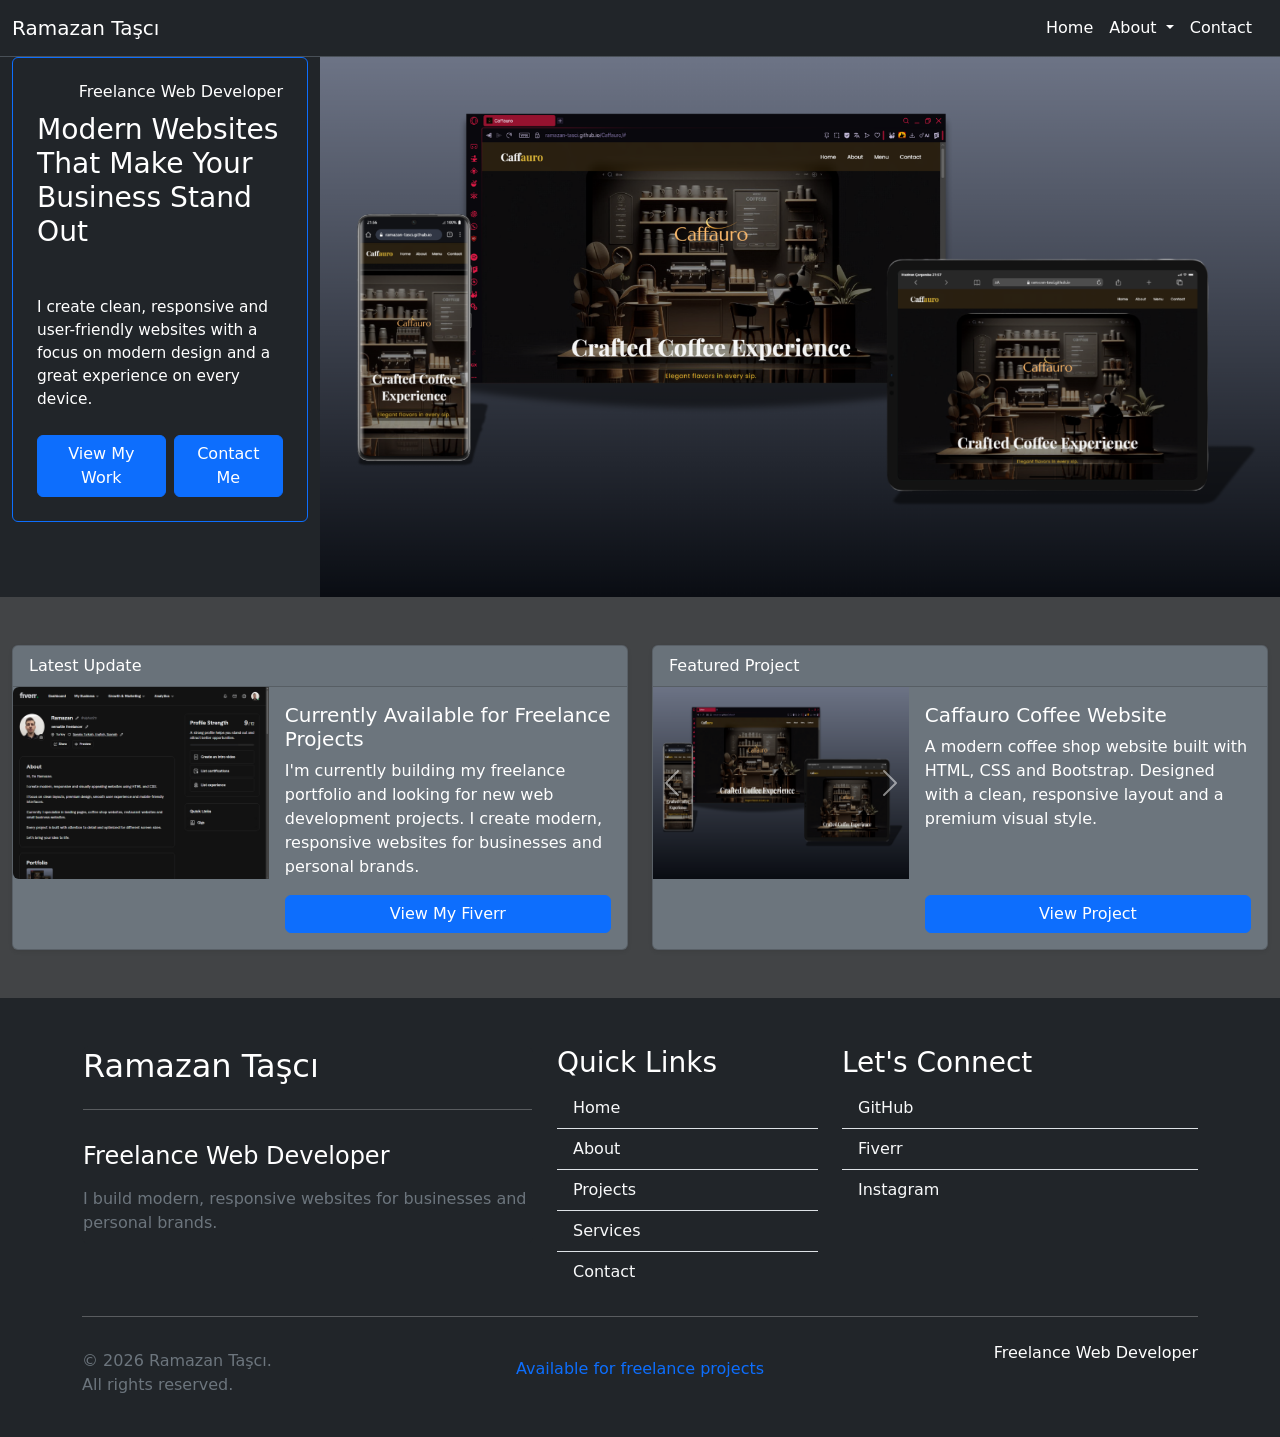
<file: index.html>
<!DOCTYPE html>
<html lang="en">

<head>
    <meta charset="UTF-8">
    <meta name="viewport" content="width=device-width, initial-scale=1.0">
    <meta name="description"
        content="Ramazan Taşcı is a freelance web developer creating modern, responsive and user-friendly websites for businesses and personal brands.">
    <meta name="keywords"
        content="Ramazan Taşcı, freelance web developer, web development, responsive website, HTML, CSS, Bootstrap, website design">
    <meta name="author" content="Ramazan Taşcı">
    <title>Ramazan Taşcı | Freelance Web Developer</title>

    <!-- Bootstrap 5.3.8 -->
    <link href="https://cdn.jsdelivr.net/npm/bootstrap@5.3.8/dist/css/bootstrap.min.css" rel="stylesheet"
        integrity="sha384-sRIl4kxILFvY47J16cr9ZwB07vP4J8+LH7qKQnuqkuIAvNWLzeN8tE5YBujZqJLB" crossorigin="anonymous">

    <!-- Custom CSS -->
    <link rel="stylesheet" href="style.css">

    <!-- Canonical -->
    <link rel="canonical" href="https://ramazan-tasci.github.io/">

    <!-- Open Graph -->
    <meta property="og:title" content="Ramazan Taşcı | Freelance Web Developer">
    <meta property="og:description"
        content="Ramazan Taşcı is a freelance web developer creating modern, responsive and user-friendly websites for businesses and personal brands.">
    <meta property="og:type" content="website">
    <meta property="og:url" content="https://ramazan-tasci.github.io/">
    <meta property="og:image" content="https://ramazan-tasci.github.io/images/PortfolioHome-16.9.png">
</head>

<body>

    <!-- Navbar -->

    <nav class="navbar bg-dark border-bottom border-body navbar-expand-lg" data-bs-theme="dark">
        <div class="container-fluid">
            <a class="navbar-brand" href="index.html">Ramazan Taşcı</a>
            <button class="navbar-toggler" type="button" data-bs-toggle="collapse"
                data-bs-target="#navbarSupportedContent" aria-controls="navbarSupportedContent" aria-expanded="false"
                aria-label="Toggle navigation">
                <span class="navbar-toggler-icon"></span>
            </button>
            <div class="collapse navbar-collapse me-2" id="navbarSupportedContent">
                <ul class="navbar-nav ms-auto mb-2 mb-lg-0">
                    <li class="nav-item">
                        <a class="nav-link active" aria-current="page" href="#">Home</a>
                    </li>
                    <li class="nav-item dropdown">
                        <a class="nav-link active dropdown-toggle" href="#" role="button" data-bs-toggle="dropdown"
                            aria-expanded="false">
                            About
                        </a>
                        <ul class="dropdown-menu">
                            <li><a class="dropdown-item" href="about.html">About Me</a></li>
                            <li>
                                <hr class="dropdown-divider">
                            </li>
                            <li><a class="dropdown-item" href="about.html#skills">Skills</a></li>
                            <li><a class="dropdown-item" href="about.html#projects">Projects</a></li>
                            <li>
                                <hr class="dropdown-divider">
                            </li>
                            <li><a class="dropdown-item" href="about.html#services">Services</a></li>
                        </ul>
                    </li>
                    <li class="nav-item">
                        <a class="nav-link active" aria-current="page" href="contact.html">Contact</a>
                    </li>
                </ul>
            </div>
        </div>
    </nav>


    <!-- Hero Section -->

    <div class="container-fluid">
        <div class="row">
            <div class="col-12 col-md-4 col-lg-3 bg-dark">
                <div class="card text-bg-dark border-primary">
                    <div class="card-body hero-card-body">
                        <h6 class="card-title text-end pb-1">Freelance Web Developer</h6>
                        <h4 class="card-title hero-title">Modern Websites That Make Your Business Stand Out</h4>
                        <p class="card-text hero-text">
                            I create clean, responsive and user-friendly websites with a focus on modern design and a
                            great experience on every device.
                        </p>
                        <div class="d-grid gap-2 d-md-flex justify-content-md-center">
                            <a href="about.html#projects" class="btn btn-primary">View My Work</a>
                            <a href="contact.html" class="btn btn-primary">Contact Me</a>
                        </div>
                    </div>
                </div>
            </div>

            <div class="col-12 col-md-8 col-lg-9 px-0 bg-dark">
                <div id="carouselExampleSlidesOnly" class="carousel slide" data-bs-ride="carousel">
                    <div class="carousel-inner">
                        <div class="carousel-item active">
                            <img src="images/Caffauro Mockup-2.png" class="d-block w-100"
                                alt="Caffauro responsive coffee shop website">
                        </div>
                        <div class="carousel-item">
                            <img src="images/Premium_3D_visual_for_a_freelanc.jpg" class="d-block w-100"
                                alt="Freelance web developer workspace">
                        </div>
                        <div class="carousel-item">
                            <img src="images/Premium_freelance_web_developer_.jpg" class="d-block w-100"
                                alt="Responsive web design showcase">
                        </div>
                    </div>
                </div>
            </div>
        </div>
    </div>


    <!-- News Panel -->

    <div class="container-fluid bg-silver py-5">
        <div class="row justify-content-center g-4">

            <div class="col-12 col-lg-6">
                <div class="card bg-secondary text-white h-100 shadow-sm">
                    <div class="card-header">
                        Latest Update
                    </div>
                    <div class="row g-0 h-100">
                        <div class="col-md-5">
                            <img src="images/FiverrProfile.png" class="img-fluid rounded-start news-image"
                                alt="Ramazan Taşcı freelance developer profile">
                        </div>
                        <div class="col-md-7">
                            <div class="card-body d-flex flex-column h-100">
                                <h5 class="card-title">Currently Available for Freelance Projects</h5>
                                <p class="card-text">I'm currently building my freelance portfolio and looking for new
                                    web development projects. I create modern, responsive websites for businesses and
                                    personal brands.</p>
                                <a href="https://www.fiverr.com/alpha32tr/buying" target="_blank"
                                    class="btn btn-primary mt-auto">View My Fiverr</a>
                            </div>
                        </div>
                    </div>
                </div>
            </div>

            <div class="col-12 col-lg-6">
                <div class="card bg-secondary text-white h-100 shadow-sm">
                    <div class="card-header">
                        Featured Project
                    </div>
                    <div class="row g-0 h-100">
                        <div class="col-md-5">
                            <div id="carouselExampleAutoplaying" class="carousel slide news-carousel"
                                data-bs-ride="carousel">

                                <div class="carousel-inner">
                                    <div class="carousel-item active h-100">
                                        <img src="images/Caffauro Mockup-4.3.png" class="d-block w-100"
                                            alt="Caffauro coffee shop website">
                                    </div>

                                    <div class="carousel-item">
                                        <img src="images/CaffauroHome-About.png" class="d-block w-100"
                                            alt="Caffauro about section"">
                                    </div>

                                    <div class=" carousel-item">
                                        <img src="images/CaffauroMenu-Head.png" class="d-block w-100"
                                            alt="Caffauro menu section"">
                                    </div>
                                </div>

                                <button class=" carousel-control-prev" type="button"
                                            data-bs-target="#carouselExampleAutoplaying" data-bs-slide="prev">
                                        <span class="carousel-control-prev-icon"></span>
                                        <span class="visually-hidden">Previous</span>
                                        </button>

                                        <button class="carousel-control-next" type="button"
                                            data-bs-target="#carouselExampleAutoplaying" data-bs-slide="next">
                                            <span class="carousel-control-next-icon"></span>
                                            <span class="visually-hidden">Next</span>
                                        </button>
                                    </div>
                                </div>

                                <div class="col-md-7">
                                    <div class="card-body d-flex flex-column h-100">
                                        <h5 class="card-title">Caffauro Coffee Website</h5>
                                        <p class="card-text">A modern coffee shop website built with HTML, CSS and
                                            Bootstrap.
                                            Designed with a clean, responsive layout and a premium visual style.</p>
                                        <a href="https://ramazan-tasci.github.io/Caffauro/" target="_blank"
                                            class="btn btn-primary mt-auto">View
                                            Project</a>
                                    </div>
                                </div>
                            </div>
                        </div>
                    </div>

                </div>
            </div>


            <!-- Footer -->

            <footer class="bg-dark text-white pt-5 pb-3">

                <div class="container">

                    <div class="row g-4">

                        <!-- Brand -->
                        <div class="col-12 col-md-5">
                            <div class="card border-dark text-bg-dark mb-3">
                                <h2 class="">Ramazan Taşcı</h2>
                                <hr class="mb-4">
                                <h4 class="my-2">Freelance Web Developer</h4>
                                <p class="my-2 text-secondary">I build modern, responsive websites for businesses and
                                    personal
                                    brands.</p>
                            </div>
                        </div>

                        <!-- Quick Links -->
                        <div class="col-12 col-md-3">
                            <h3>Quick Links</h3>
                            <div class="list-group list-group-flush">
                                <a href="index.html"
                                    class="list-group-item list-group-item-action bg-dark link-light link-offset-2 link-underline-opacity-25 link-underline-opacity-100-hover">Home</a>
                                <a href="about.html"
                                    class="list-group-item list-group-item-action bg-dark link-light link-offset-2 link-underline-opacity-25 link-underline-opacity-100-hover">About</a>
                                <a href="about.html#projects"
                                    class="list-group-item list-group-item-action bg-dark link-light link-offset-2 link-underline-opacity-25 link-underline-opacity-100-hover">Projects</a>
                                <a href="about.html#services"
                                    class="list-group-item list-group-item-action bg-dark link-light link-offset-2 link-underline-opacity-25 link-underline-opacity-100-hover">Services</a>
                                <a href="contact.html"
                                    class="list-group-item list-group-item-action bg-dark link-light link-offset-2 link-underline-opacity-25 link-underline-opacity-100-hover">Contact</a>
                            </div>
                        </div>

                        <!-- Connect -->
                        <div class="col-12 col-md-4">
                            <h3>Let's Connect</h3>
                            <div class="list-group list-group-flush">
                                <a href="https://github.com/Ramazan-Tasci" target="_blank"
                                    class="list-group-item list-group-item-action bg-dark link-light link-offset-2 link-underline-opacity-25 link-underline-opacity-100-hover">GitHub</a>
                                <a href="https://www.fiverr.com/alpha32tr/buying" target="_blank"
                                    class="list-group-item list-group-item-action bg-dark link-light link-offset-2 link-underline-opacity-25 link-underline-opacity-100-hover">Fiverr</a>
                                <a href="#" target=""
                                    class="list-group-item list-group-item-action disabled bg-dark link-light link-offset-2 link-underline-opacity-25 link-underline-opacity-100-hover">Instagram</a>
                            </div>
                        </div>

                    </div>

                    <hr class="my-4">

                    <!-- Footer End -->
                    <div class="row">
                        <div class="col-12 col-md-4 my-2 text-start">
                            <p class="text-secondary">© 2026 Ramazan Taşcı.<br> All rights reserved.</p>

                        </div>
                        <div class="col-12 col-md-4 my-3 text-center text-primary">
                            Available for freelance projects
                        </div>
                        <div class="col-12 col-md-4 text-end">
                            Freelance Web Developer
                        </div>
                    </div>

                </div>

            </footer>


            <!-- Content will go here -->

            <script src="https://cdn.jsdelivr.net/npm/bootstrap@5.3.8/dist/js/bootstrap.bundle.min.js"
                integrity="sha384-FKyoEForCGlyvwx9Hj09JcYn3nv7wiPVlz7YYwJrWVcXK/BmnVDxM+D2scQbITxI"
                crossorigin="anonymous"></script>

</body>

</html>
</file>
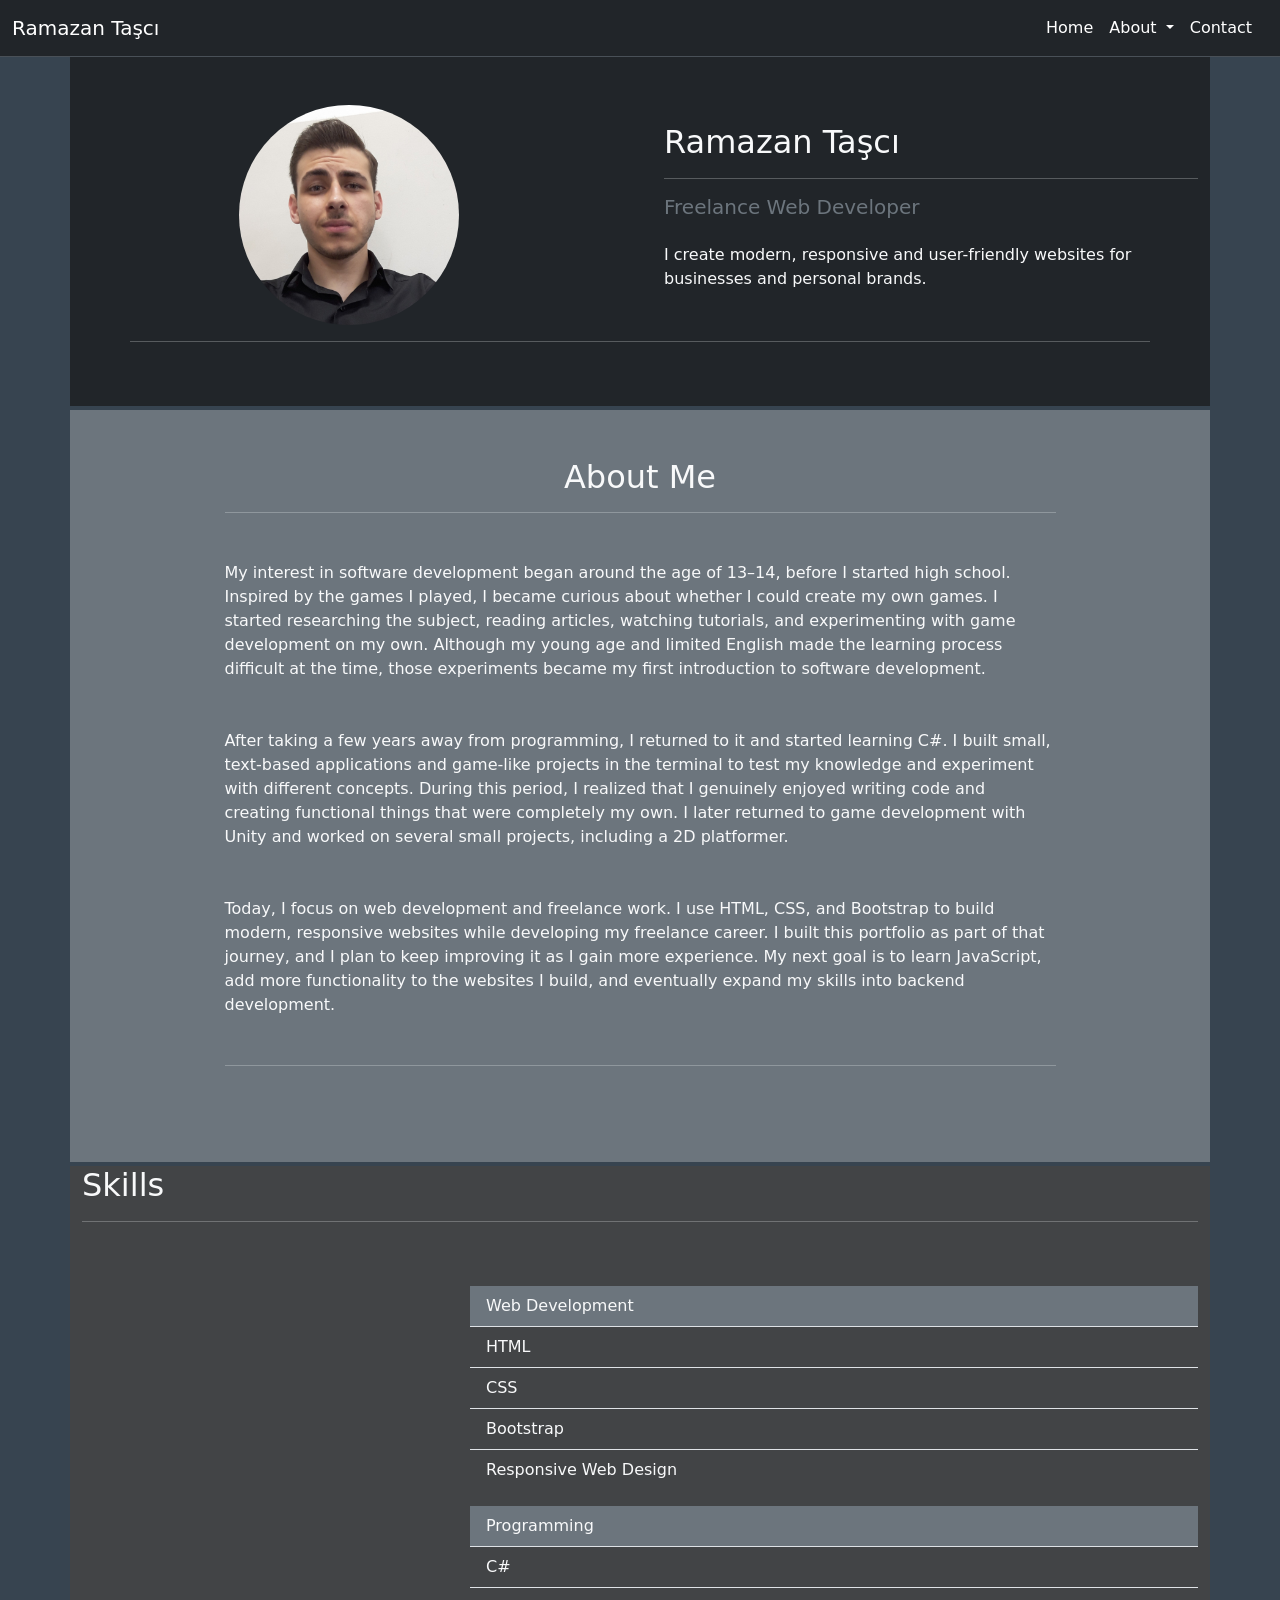
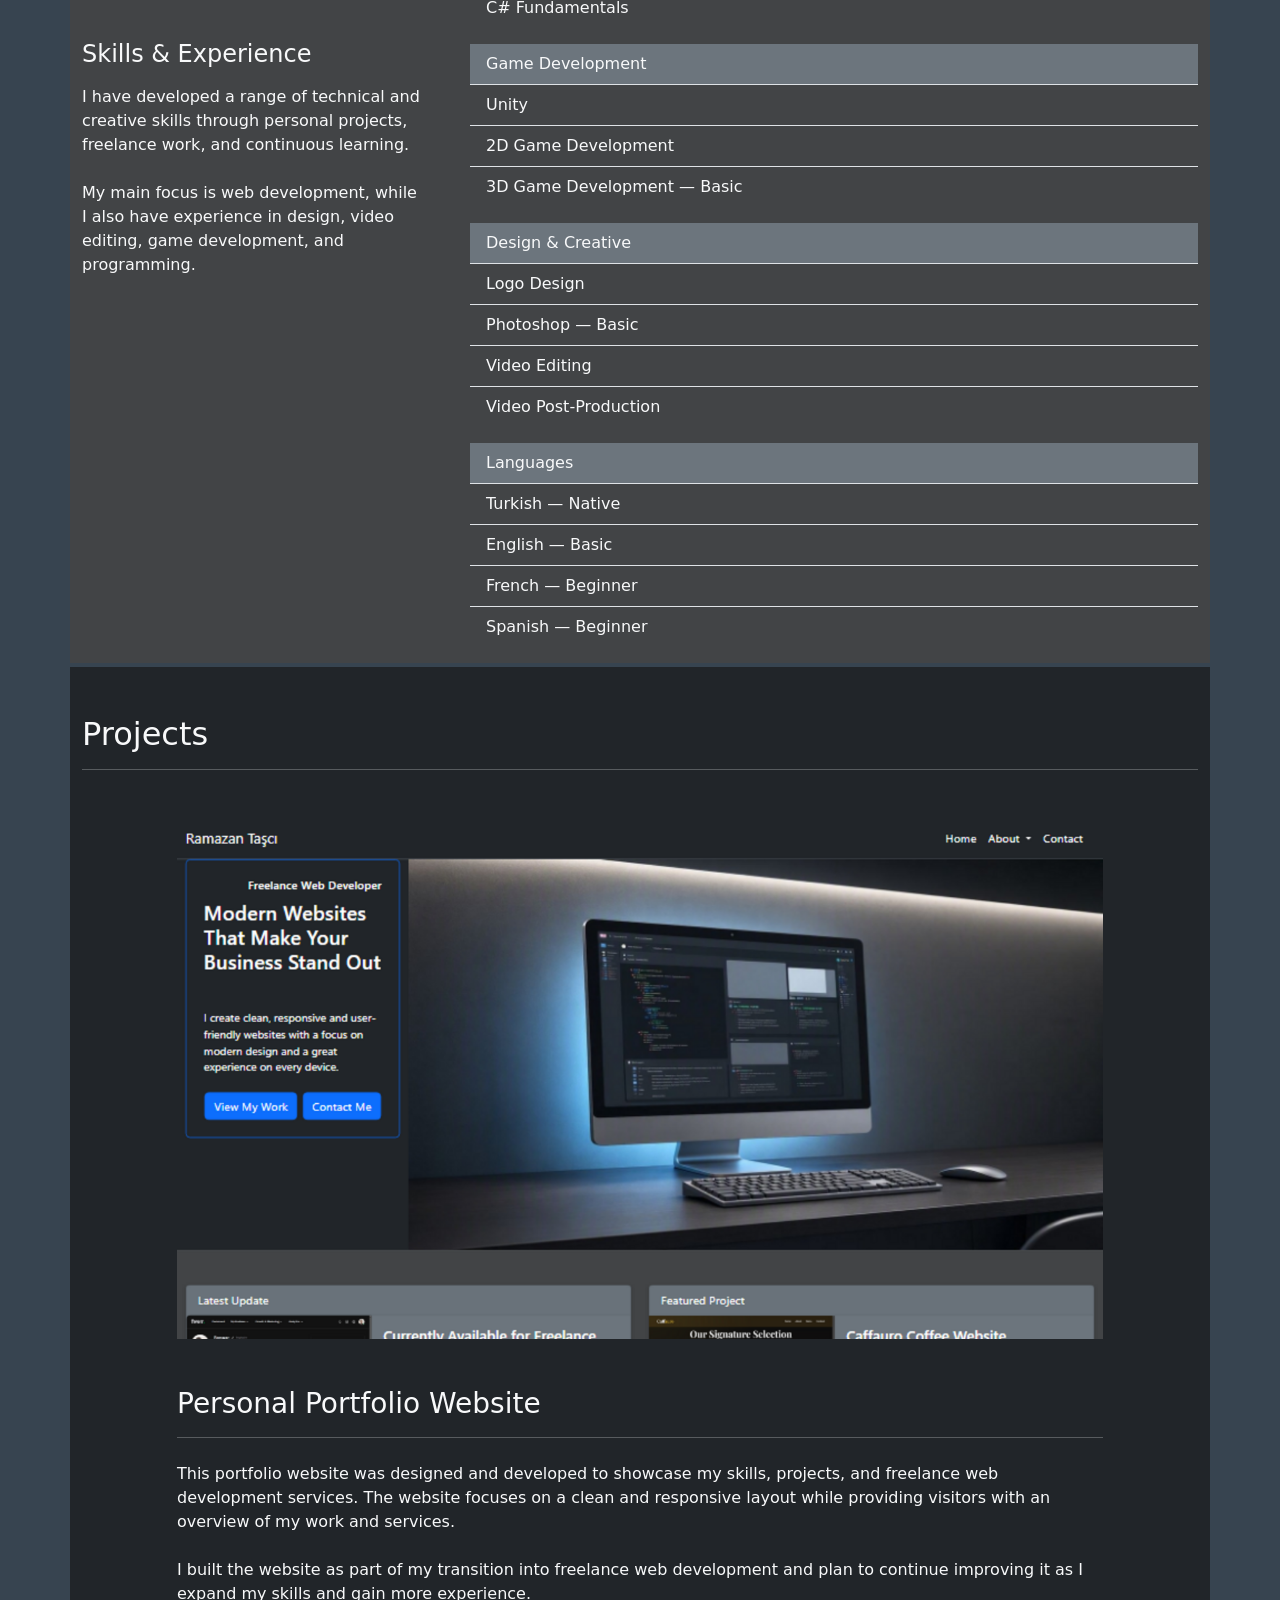
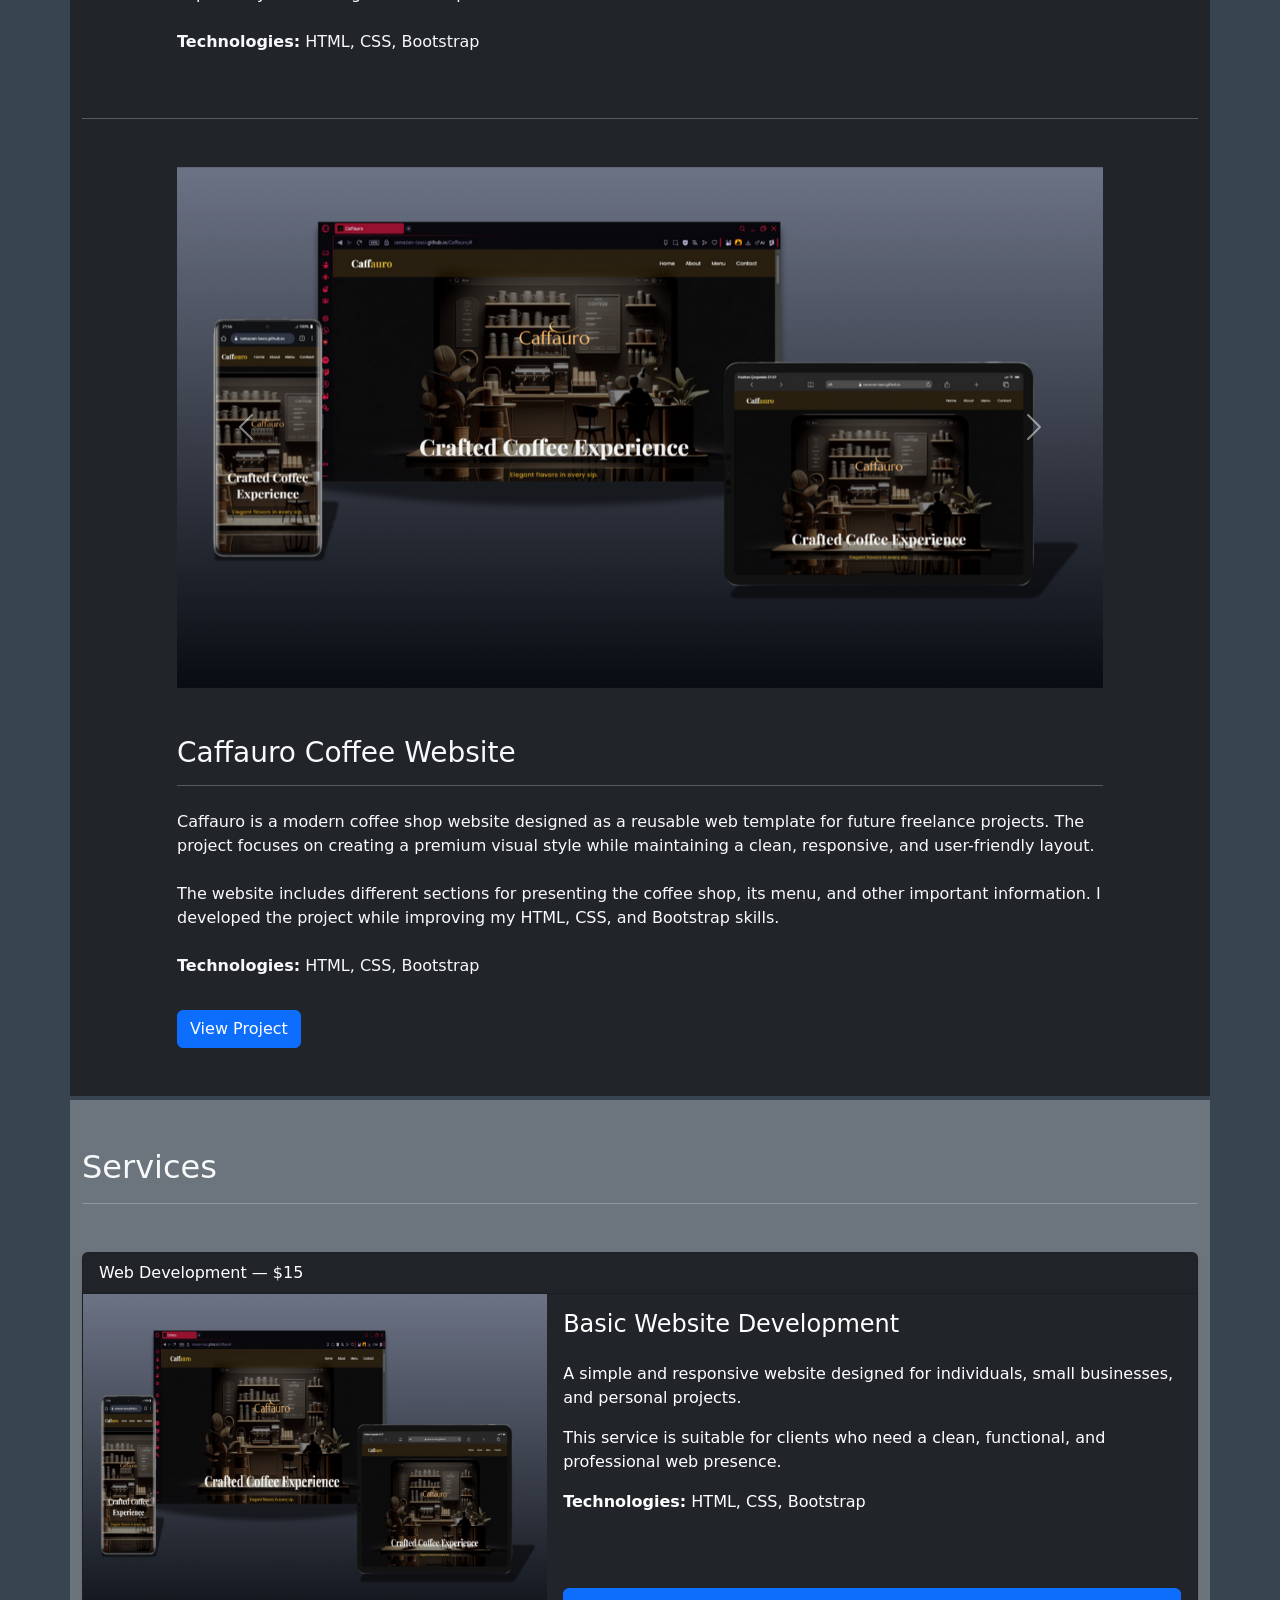
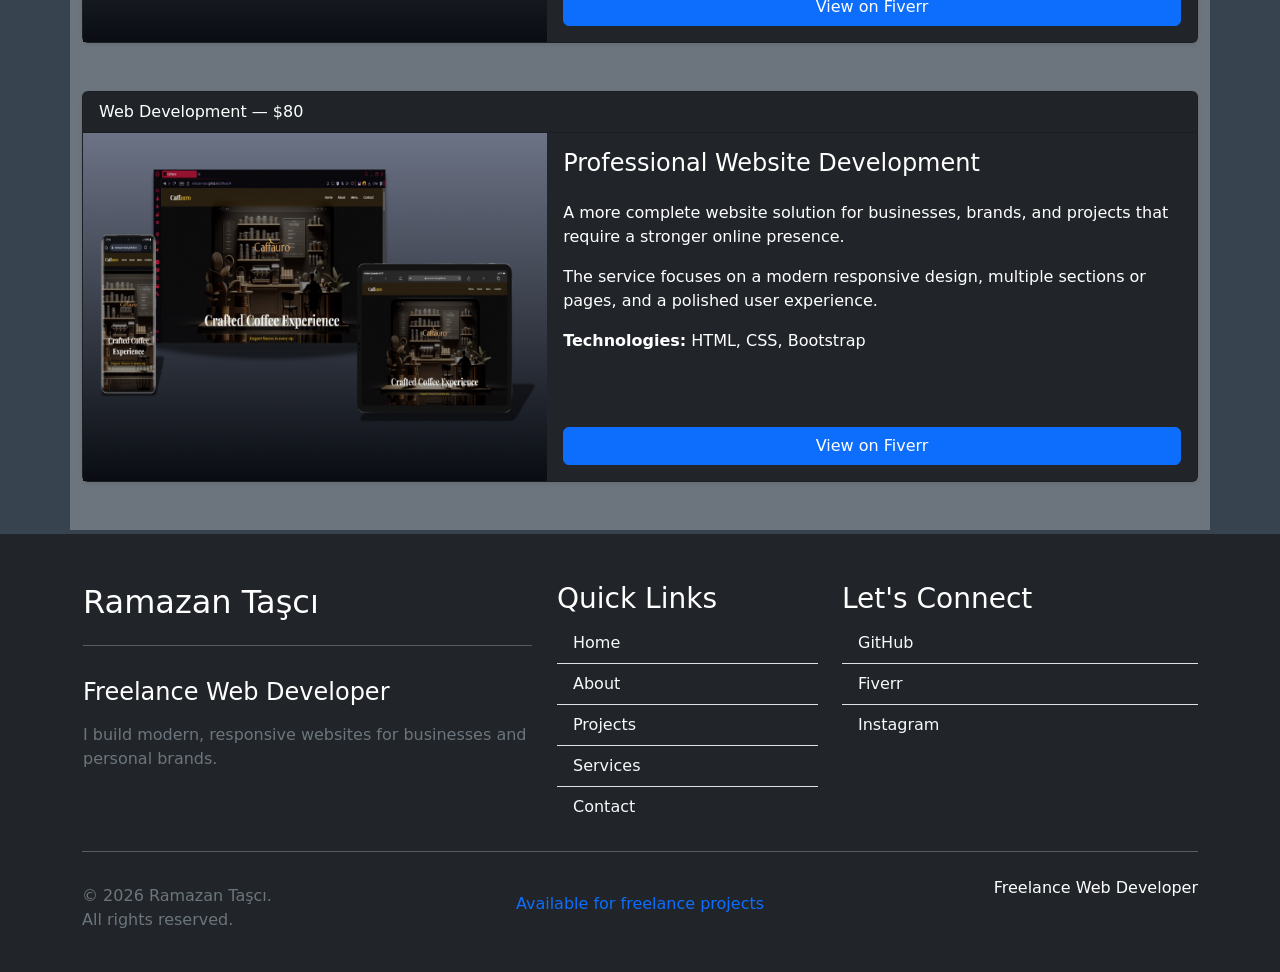
<file: about.html>
<!DOCTYPE html>
<html lang="en">

<head>
    <meta charset="UTF-8">
    <meta name="viewport" content="width=device-width, initial-scale=1.0">
    <meta name="description"
        content="Learn more about Ramazan Taşcı, a freelance web developer with experience in HTML, CSS, Bootstrap, C#, Unity, web design and creative projects.">
    <meta name="keywords"
        content="Ramazan Taşcı, about, web developer, HTML, CSS, Bootstrap, C#, Unity, freelance developer, portfolio">
    <meta name="author" content="Ramazan Taşcı">
    <title>About | Ramazan Taşcı - Freelance Web Developer</title>

    <!-- Bootstrap 5.3.8 -->
    <link href="https://cdn.jsdelivr.net/npm/bootstrap@5.3.8/dist/css/bootstrap.min.css" rel="stylesheet"
        integrity="sha384-sRIl4kxILFvY47J16cr9ZwB07vP4J8+LH7qKQnuqkuIAvNWLzeN8tE5YBujZqJLB" crossorigin="anonymous">

    <!-- Custom CSS -->
    <link rel="stylesheet" href="style.css">

    <!-- Canonical -->
    <link rel="canonical" href="https://ramazan-tasci.github.io/about.html">

    <!-- Open Graph -->
    <meta property="og:title" content="About | Ramazan Taşcı - Freelance Web Developer">
    <meta property="og:description"
        content="Learn more about Ramazan Taşcı, his skills, experience and projects in web development, programming and design.">
    <meta property="og:type" content="website">
    <meta property="og:url" content="https://ramazan-tasci.github.io/about.html">
    <meta property="og:image" content="https://ramazan-tasci.github.io/images/PortfolioHome-16.9.png">
</head>

<body class="bg-gray">

    <!-- Navbar -->

    <nav class="navbar bg-dark border-bottom border-body navbar-expand-lg" data-bs-theme="dark">
        <div class="container-fluid">
            <a class="navbar-brand" href="index.html">Ramazan Taşcı</a>
            <button class="navbar-toggler" type="button" data-bs-toggle="collapse"
                data-bs-target="#navbarSupportedContent" aria-controls="navbarSupportedContent" aria-expanded="false"
                aria-label="Toggle navigation">
                <span class="navbar-toggler-icon"></span>
            </button>
            <div class="collapse navbar-collapse me-2" id="navbarSupportedContent">
                <ul class="navbar-nav ms-auto mb-2 mb-lg-0">
                    <li class="nav-item">
                        <a class="nav-link active" aria-current="page" href="index.html">Home</a>
                    </li>
                    <li class="nav-item dropdown">
                        <a class="nav-link active dropdown-toggle" href="#" role="button" data-bs-toggle="dropdown"
                            aria-expanded="false">
                            About
                        </a>
                        <ul class="dropdown-menu">
                            <li><a class="dropdown-item" href="about.html">About Me</a></li>
                            <li>
                                <hr class="dropdown-divider">
                            </li>
                            <li><a class="dropdown-item" href="about.html#skills">Skills</a></li>
                            <li><a class="dropdown-item" href="about.html#projects">Projects</a></li>
                            <li>
                                <hr class="dropdown-divider">
                            </li>
                            <li><a class="dropdown-item" href="about.html#services">Services</a></li>
                        </ul>
                    </li>
                    <li class="nav-item">
                        <a class="nav-link active" aria-current="page" href="contact.html">Contact</a>
                    </li>
                </ul>
            </div>
        </div>
    </nav>


    <!-- Profile / Introduction -->

    <div class="container py-5 mb-1 bg-dark">
        <div class="row align-items-center g-4 g-md-5">
            <div class="col-12 col-md-6 text-center">
                <img src="images/RTProfile2.jpeg" class="img-fluid rounded-circle object-fit-cover" width="220"
                    height="220" alt="Ramazan Taşcı">
            </div>
            <div class="col-12 col-md-6 text-light">
                <h2>Ramazan Taşcı</h2>
                <hr>
                <h5 class="text-secondary">Freelance Web Developer</h5>

                <p class="mt-4">
                    I create modern, responsive and user-friendly websites
                    for businesses and personal brands.
                </p>
            </div>
        </div>
        <hr class="text-light mx-5">
    </div>


    <!-- About Me -->

    <div class="container py-5 mb-1 bg-secondary text-light">

        <div class="row justify-content-center">

            <div class="col-12 col-lg-9">

                <h2 class="text-center mb-3">About Me</h2>
                <hr class="mb-5">

                <p class="mt-4">
                    My interest in software development began around the age of 13–14,
                    before I started high school. Inspired by the games I played, I became
                    curious about whether I could create my own games. I started researching
                    the subject, reading articles, watching tutorials, and experimenting with
                    game development on my own. Although my young age and limited English made
                    the learning process difficult at the time, those experiments became my
                    first introduction to software development.
                </p>

                <p class="mt-5">
                    After taking a few years away from programming, I returned to it and
                    started learning C#. I built small, text-based applications and game-like
                    projects in the terminal to test my knowledge and experiment with different
                    concepts. During this period, I realized that I genuinely enjoyed writing
                    code and creating functional things that were completely my own. I later
                    returned to game development with Unity and worked on several small
                    projects, including a 2D platformer.
                </p>

                <p class="mt-5">
                    Today, I focus on web development and freelance work. I use HTML, CSS,
                    and Bootstrap to build modern, responsive websites while developing my
                    freelance career. I built this portfolio as part of that journey, and I
                    plan to keep improving it as I gain more experience. My next goal is to
                    learn JavaScript, add more functionality to the websites I build, and
                    eventually expand my skills into backend development.
                </p>
                <hr class="my-5">

            </div>

        </div>

    </div>


    <!-- Skills -->

    <section id="skills">
        <div class="container text-light bg-silver">
            <h2 class="text-start mb-3">Skills</h2>
            <hr class="mb-5">
            <div class="row align-items-center g-4 g-md-5">
                <div class="col-12 col-lg-4 text-light">
                    <h4>Skills & Experience</h4>

                    <p class="mt-3">
                        I have developed a range of technical and creative skills through
                        personal projects, freelance work, and continuous learning.
                    </p>

                    <p class="mt-4 ">
                        My main focus is web development, while I also have experience in
                        design, video editing, game development, and programming.
                    </p>

                </div>
                <div class="col-12 col-lg-8">

                    <!-- Web Development -->
                    <ul class="list-group list-group-flush my-3">
                        <li class="list-group-item bg-secondary text-light list-header" aria-current="true">Web
                            Development</li>
                        <li class="list-group-item bg-silver text-light">HTML</li>
                        <li class="list-group-item bg-silver text-light">CSS</li>
                        <li class="list-group-item bg-silver text-light">Bootstrap</li>
                        <li class="list-group-item bg-silver text-light">Responsive Web Design</li>
                    </ul>

                    <!-- Programming -->
                    <ul class="list-group list-group-flush my-3">
                        <li class="list-group-item bg-secondary text-light list-header" aria-current="true">Programming
                        </li>
                        <li class="list-group-item bg-silver text-light">C#</li>
                        <li class="list-group-item bg-silver text-light">C# Fundamentals</li>
                    </ul>

                    <!-- Game Development -->
                    <ul class="list-group list-group-flush my-3">
                        <li class="list-group-item bg-secondary text-light list-header" aria-current="true">Game
                            Development</li>
                        <li class="list-group-item bg-silver text-light">Unity</li>
                        <li class="list-group-item bg-silver text-light">2D Game Development</li>
                        <li class="list-group-item bg-silver text-light">3D Game Development — Basic</li>
                    </ul>

                    <!-- Design & Creative -->
                    <ul class="list-group list-group-flush my-3">
                        <li class="list-group-item bg-secondary text-light list-header" aria-current="true">Design &
                            Creative</li>
                        <li class="list-group-item bg-silver text-light">Logo Design</li>
                        <li class="list-group-item bg-silver text-light">Photoshop — Basic</li>
                        <li class="list-group-item bg-silver text-light">Video Editing</li>
                        <li class="list-group-item bg-silver text-light">Video Post-Production</li>
                    </ul>

                    <!-- Languages -->
                    <ul class="list-group list-group-flush my-3">
                        <li class="list-group-item bg-secondary text-light list-header" aria-current="true">Languages
                        </li>
                        <li class="list-group-item bg-silver text-light">Turkish — Native</li>
                        <li class="list-group-item bg-silver text-light">English — Basic</li>
                        <li class="list-group-item bg-silver text-light">French — Beginner</li>
                        <li class="list-group-item bg-silver text-light">Spanish — Beginner</li>
                    </ul>
                </div>
            </div>
        </div>
    </section>


    <!-- Projects -->

    <section id="projects">

        <div class="container py-5 my-1 bg-dark text-light">

            <h2 class="text-start mb-3">Projects</h2>
            <hr class="mb-5">

            <!-- Portfolio Website -->

            <div class="row justify-content-center">

                <div class="col-12 col-lg-10">

                    <img src="images/PortfolioHome-16.9.png" class="img-fluid w-100 object-fit-cover"
                        alt="Ramazan Taşcı Portfolio Website">

                    <h3 class="mt-5">Personal Portfolio Website</h3>

                    <hr>

                    <p class="mt-4">
                        This portfolio website was designed and developed to showcase
                        my skills, projects, and freelance web development services.
                        The website focuses on a clean and responsive layout while
                        providing visitors with an overview of my work and services.
                    </p>

                    <p class="mt-4">
                        I built the website as part of my transition into freelance
                        web development and plan to continue improving it as I expand
                        my skills and gain more experience.
                    </p>

                    <p class="mt-4">
                        <strong>Technologies:</strong>
                        HTML, CSS, Bootstrap
                    </p>

                </div>

            </div>


            <hr class="my-5">


            <!-- Caffauro -->

            <div class="row justify-content-center">

                <div class="col-12 col-lg-10">

                    <!-- Caffauro Carousel -->

                    <div id="caffauroProjectsCarousel" class="carousel slide" data-bs-ride="carousel">

                        <div class="carousel-inner">

                            <div class="carousel-item active">
                                <img src="images/Caffauro Mockup-16.9.png" class="d-block w-100 object-fit-cover"
                                    alt="Caffauro Website">
                            </div>

                            <div class="carousel-item">
                                <img src="images/CaffauroHome-About-16.9.png" class="d-block w-100 object-fit-cover"
                                    alt="Caffauro About Section">
                            </div>

                            <div class="carousel-item">
                                <img src="images/CaffauroMenu-Head-16.9.png" class="d-block w-100 object-fit-cover"
                                    alt="Caffauro Menu Section">
                            </div>

                        </div>

                        <button class="carousel-control-prev" type="button" data-bs-target="#caffauroProjectsCarousel"
                            data-bs-slide="prev">

                            <span class="carousel-control-prev-icon"></span>
                            <span class="visually-hidden">Previous</span>

                        </button>

                        <button class="carousel-control-next" type="button" data-bs-target="#caffauroProjectsCarousel"
                            data-bs-slide="next">

                            <span class="carousel-control-next-icon"></span>
                            <span class="visually-hidden">Next</span>

                        </button>

                    </div>


                    <h3 class="mt-5">Caffauro Coffee Website</h3>

                    <hr>

                    <p class="mt-4">
                        Caffauro is a modern coffee shop website designed as a reusable
                        web template for future freelance projects. The project focuses
                        on creating a premium visual style while maintaining a clean,
                        responsive, and user-friendly layout.
                    </p>

                    <p class="mt-4">
                        The website includes different sections for presenting the
                        coffee shop, its menu, and other important information. I
                        developed the project while improving my HTML, CSS, and
                        Bootstrap skills.
                    </p>

                    <p class="mt-4">
                        <strong>Technologies:</strong>
                        HTML, CSS, Bootstrap
                    </p>

                    <a href="https://ramazan-tasci.github.io/Caffauro/" target="_blank" class="btn btn-primary mt-3">
                        View Project
                    </a>

                </div>

            </div>

        </div>

    </section>


    <!-- Services -->

    <section id="services">

        <div class="container py-5 my-1 bg-secondary text-light">

            <h2 class="text-start mb-3">Services</h2>
            <hr class="mb-5">


            <!-- $15 Gig -->

            <div class="card bg-dark text-white shadow-sm mb-5">

                <div class="card-header">
                    Web Development — $15
                </div>

                <div class="row g-0">

                    <div class="col-12 col-md-5">
                        <img src="images/Caffauro Mockup-4.3.png" class="img-fluid news-image"
                            alt="Web Development Service">
                    </div>

                    <div class="col-12 col-md-7">

                        <div class="card-body d-flex flex-column h-100">

                            <h4 class="card-title">
                                Basic Website Development
                            </h4>

                            <p class="card-text mt-3">
                                A simple and responsive website designed for individuals,
                                small businesses, and personal projects.
                            </p>

                            <p class="card-text">
                                This service is suitable for clients who need a clean,
                                functional, and professional web presence.
                            </p>

                            <p class="card-text">
                                <strong>Technologies:</strong>
                                HTML, CSS, Bootstrap
                            </p>

                            <a href="https://www.fiverr.com/s/NeBza6G" target="_blank" class="btn btn-primary mt-auto">
                                View on Fiverr
                            </a>

                        </div>

                    </div>

                </div>

            </div>


            <!-- $80 Gig -->

            <div class="card bg-dark text-white shadow-sm">

                <div class="card-header">
                    Web Development — $80
                </div>

                <div class="row g-0">

                    <div class="col-12 col-md-5">

                        <img src="images/Caffauro Mockup-4.3.png" class="img-fluid news-image"
                            alt="Professional Web Development Service">

                    </div>

                    <div class="col-12 col-md-7">

                        <div class="card-body d-flex flex-column h-100">

                            <h4 class="card-title">
                                Professional Website Development
                            </h4>

                            <p class="card-text mt-3">
                                A more complete website solution for businesses,
                                brands, and projects that require a stronger online
                                presence.
                            </p>

                            <p class="card-text">
                                The service focuses on a modern responsive design,
                                multiple sections or pages, and a polished user
                                experience.
                            </p>

                            <p class="card-text">
                                <strong>Technologies:</strong>
                                HTML, CSS, Bootstrap
                            </p>

                            <a href="https://www.fiverr.com/s/WeZGBz7" target="_blank" class="btn btn-primary mt-auto">
                                View on Fiverr
                            </a>

                        </div>

                    </div>

                </div>

            </div>

        </div>

    </section>


    <!-- Footer -->

    <footer class="bg-dark text-white pt-5 pb-3">

        <div class="container">

            <div class="row g-4">

                <!-- Brand  -->
                <div class="col-12 col-md-5">
                    <div class="card border-dark text-bg-dark mb-3">
                        <h2 class="">Ramazan Taşcı</h2>
                        <hr class="mb-4">
                        <h4 class="my-2">Freelance Web Developer</h4>
                        <p class="my-2 text-secondary">I build modern, responsive websites for businesses and personal
                            brands.</p>
                    </div>
                </div>

                <!-- Quick Links  -->
                <div class="col-12 col-md-3">
                    <h3>Quick Links</h3>
                    <div class="list-group list-group-flush">
                        <a href="index.html"
                            class="list-group-item list-group-item-action bg-dark link-light link-offset-2 link-underline-opacity-25 link-underline-opacity-100-hover">Home</a>
                        <a href="about.html"
                            class="list-group-item list-group-item-action bg-dark link-light link-offset-2 link-underline-opacity-25 link-underline-opacity-100-hover">About</a>
                        <a href="about.html#projects"
                            class="list-group-item list-group-item-action bg-dark link-light link-offset-2 link-underline-opacity-25 link-underline-opacity-100-hover">Projects</a>
                        <a href="about.html#services"
                            class="list-group-item list-group-item-action bg-dark link-light link-offset-2 link-underline-opacity-25 link-underline-opacity-100-hover">Services</a>
                        <a href="contact.html"
                            class="list-group-item list-group-item-action bg-dark link-light link-offset-2 link-underline-opacity-25 link-underline-opacity-100-hover">Contact</a>
                    </div>
                </div>

                <!-- Connect  -->
                <div class="col-12 col-md-4">
                    <h3>Let's Connect</h3>
                    <div class="list-group list-group-flush">
                        <a href="https://github.com/Ramazan-Tasci" target="_blank"
                            class="list-group-item list-group-item-action bg-dark link-light link-offset-2 link-underline-opacity-25 link-underline-opacity-100-hover">GitHub</a>
                        <a href="https://www.fiverr.com/alpha32tr/buying" target="_blank"
                            class="list-group-item list-group-item-action bg-dark link-light link-offset-2 link-underline-opacity-25 link-underline-opacity-100-hover">Fiverr</a>
                        <a href="#" target=""
                            class="list-group-item list-group-item-action disabled bg-dark link-light link-offset-2 link-underline-opacity-25 link-underline-opacity-100-hover">Instagram</a>
                    </div>
                </div>

            </div>

            <hr class="my-4">

            <!-- Footer End  -->
            <div class="row">
                <div class="col-12 col-md-4 my-2 text-start">
                    <p class="text-secondary">© 2026 Ramazan Taşcı.<br> All rights reserved.</p>

                </div>
                <div class="col-12 col-md-4 my-3 text-center text-primary">
                    Available for freelance projects
                </div>
                <div class="col-12 col-md-4 text-end">
                    Freelance Web Developer
                </div>
            </div>

        </div>

    </footer>


    <!-- Content will go here -->

    <script src="https://cdn.jsdelivr.net/npm/bootstrap@5.3.8/dist/js/bootstrap.bundle.min.js"
        integrity="sha384-FKyoEForCGlyvwx9Hj09JcYn3nv7wiPVlz7YYwJrWVcXK/BmnVDxM+D2scQbITxI"
        crossorigin="anonymous"></script>

</body>

</html>
</file>
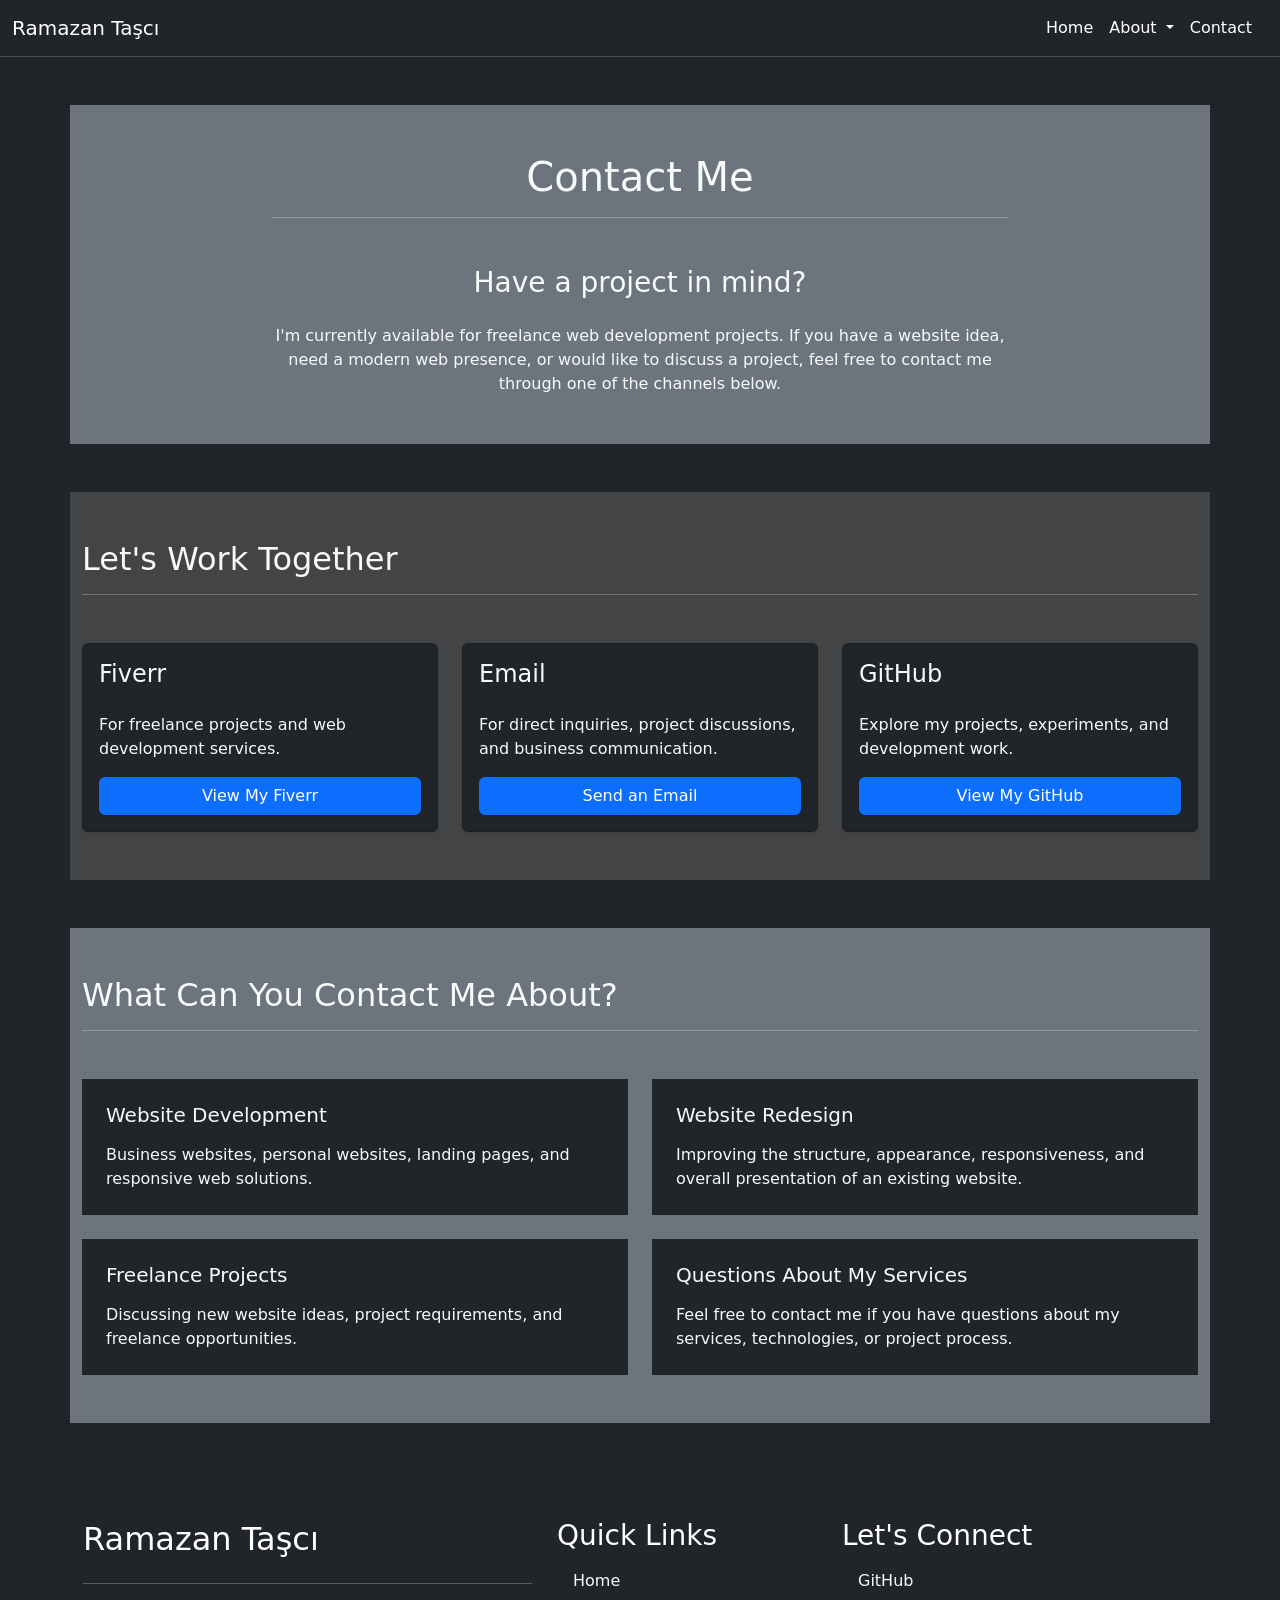
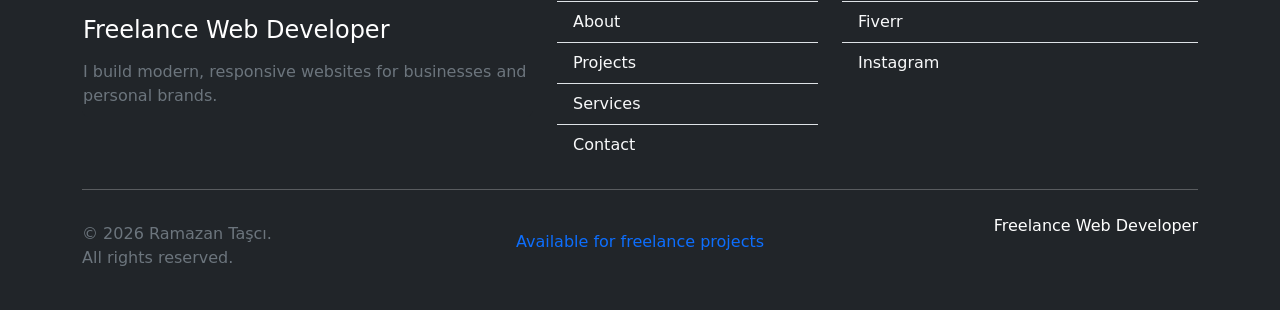
<file: contact.html>
<!DOCTYPE html>
<html lang="en">

<head>
    <meta charset="UTF-8">
    <meta name="viewport" content="width=device-width, initial-scale=1.0">
    <meta name="description"
        content="Contact Ramazan Taşcı for freelance web development projects, modern responsive websites and business website solutions.">

    <meta name="keywords"
        content="contact Ramazan Taşcı, freelance web developer, hire web developer, website development, responsive website">

    <meta name="author" content="Ramazan Taşcı">
    <meta property="og:title" content="Ramazan Taşcı | Freelance Web Developer">

    <meta property="og:description"
        content="Modern, responsive and user-friendly websites for businesses and personal brands.">

    <meta property="og:type" content="website">

    <title>Contact | Ramazan Taşcı - Freelance Web Developer</title>

    <!-- Bootstrap 5.3.8 -->
    <link href="https://cdn.jsdelivr.net/npm/bootstrap@5.3.8/dist/css/bootstrap.min.css" rel="stylesheet"
        integrity="sha384-sRIl4kxILFvY47J16cr9ZwB07vP4J8+LH7qKQnuqkuIAvNWLzeN8tE5YBujZqJLB" crossorigin="anonymous">

    <!-- Custom CSS -->
    <link rel="stylesheet" href="style.css">

    <!-- Canonical -->
    <link rel="canonical" href="https://ramazan-tasci.github.io/contact.html">

    <!-- Open Graph -->
    <meta property="og:title" content="Contact | Ramazan Taşcı - Freelance Web Developer">
    <meta property="og:description"
        content="Get in touch with Ramazan Taşcı for freelance web development projects, website development and redesign services.">
    <meta property="og:type" content="website">
    <meta property="og:url" content="https://ramazan-tasci.github.io/contact.html">
    <meta property="og:image" content="https://ramazan-tasci.github.io/images/PortfolioHome-16.9.png">
</head>

<body class="bg-dark">

    <!-- Navbar -->

    <nav class="navbar bg-dark border-bottom border-body navbar-expand-lg" data-bs-theme="dark">
        <div class="container-fluid">
            <a class="navbar-brand" href="index.html">Ramazan Taşcı</a>
            <button class="navbar-toggler" type="button" data-bs-toggle="collapse"
                data-bs-target="#navbarSupportedContent" aria-controls="navbarSupportedContent" aria-expanded="false"
                aria-label="Toggle navigation">
                <span class="navbar-toggler-icon"></span>
            </button>
            <div class="collapse navbar-collapse me-2" id="navbarSupportedContent">
                <ul class="navbar-nav ms-auto mb-2 mb-lg-0">
                    <li class="nav-item">
                        <a class="nav-link active" aria-current="page" href="index.html">Home</a>
                    </li>
                    <li class="nav-item dropdown">
                        <a class="nav-link active dropdown-toggle" href="#" role="button" data-bs-toggle="dropdown"
                            aria-expanded="false">
                            About
                        </a>
                        <ul class="dropdown-menu">
                            <li><a class="dropdown-item" href="about.html">About Me</a></li>
                            <li>
                                <hr class="dropdown-divider">
                            </li>
                            <li><a class="dropdown-item" href="about.html#skills">Skills</a></li>
                            <li><a class="dropdown-item" href="about.html#projects">Projects</a></li>
                            <li>
                                <hr class="dropdown-divider">
                            </li>
                            <li><a class="dropdown-item" href="about.html#services">Services</a></li>
                        </ul>
                    </li>
                    <li class="nav-item">
                        <a class="nav-link active" aria-current="page" href="contact.html">Contact</a>
                    </li>
                </ul>
            </div>
        </div>
    </nav>


    <!-- Contact Introduction -->

    <div class="container py-5 my-5 bg-secondary text-light">

        <div class="row justify-content-center">

            <div class="col-12 col-lg-8 text-center">

                <h1 class="mb-3">Contact Me</h1>

                <hr class="mb-5">

                <h3>Have a project in mind?</h3>

                <p class="mt-4 mb-0">
                    I'm currently available for freelance web development projects.
                    If you have a website idea, need a modern web presence,
                    or would like to discuss a project, feel free to contact me
                    through one of the channels below.
                </p>

            </div>

        </div>

    </div>


    <!-- Contact Methods -->

    <section id="contact-methods">

        <div class="container py-5 my-5 bg-silver text-light">

            <h2 class="text-start mb-3">Let's Work Together</h2>
            <hr class="mb-5">

            <div class="row g-4">

                <!-- Fiverr -->

                <div class="col-12 col-md-6 col-lg-4">

                    <div class="card bg-dark text-light h-100 shadow-sm">

                        <div class="card-body d-flex flex-column">

                            <h4 class="card-title">Fiverr</h4>

                            <p class="card-text mt-3">
                                For freelance projects and web development
                                services.
                            </p>

                            <a href="https://www.fiverr.com/alpha32tr/buying" target="_blank"
                                class="btn btn-primary mt-auto">
                                View My Fiverr
                            </a>

                        </div>

                    </div>

                </div>


                <!-- Email -->

                <div class="col-12 col-md-6 col-lg-4">

                    <div class="card bg-dark text-light h-100 shadow-sm">

                        <div class="card-body d-flex flex-column">

                            <h4 class="card-title">Email</h4>

                            <p class="card-text mt-3">
                                For direct inquiries, project discussions,
                                and business communication.
                            </p>

                            <a href="mailto:ramazantasci3543@gmail.com" class="btn btn-primary mt-auto">
                                Send an Email
                            </a>

                        </div>

                    </div>

                </div>


                <!-- GitHub -->

                <div class="col-12 col-md-6 col-lg-4">

                    <div class="card bg-dark text-light h-100 shadow-sm">

                        <div class="card-body d-flex flex-column">

                            <h4 class="card-title">GitHub</h4>

                            <p class="card-text mt-3">
                                Explore my projects, experiments,
                                and development work.
                            </p>

                            <a href="https://github.com/Ramazan-Tasci" target="_blank" class="btn btn-primary mt-auto">
                                View My GitHub
                            </a>

                        </div>

                    </div>

                </div>

            </div>

        </div>

    </section>


    <!-- Contact Topics -->

    <section id="contact-topics">

        <div class="container py-5 my-5 bg-secondary text-light">

            <h2 class="text-start mb-3">What Can You Contact Me About?</h2>
            <hr class="mb-5">

            <div class="row g-4">

                <div class="col-12 col-md-6">

                    <div class="p-4 bg-dark h-100">
                        <h5>Website Development</h5>
                        <p class="mt-3 mb-0">
                            Business websites, personal websites,
                            landing pages, and responsive web solutions.
                        </p>
                    </div>

                </div>

                <div class="col-12 col-md-6">

                    <div class="p-4 bg-dark h-100">
                        <h5>Website Redesign</h5>
                        <p class="mt-3 mb-0">
                            Improving the structure, appearance,
                            responsiveness, and overall presentation
                            of an existing website.
                        </p>
                    </div>

                </div>

                <div class="col-12 col-md-6">

                    <div class="p-4 bg-dark h-100">
                        <h5>Freelance Projects</h5>
                        <p class="mt-3 mb-0">
                            Discussing new website ideas, project
                            requirements, and freelance opportunities.
                        </p>
                    </div>

                </div>

                <div class="col-12 col-md-6">

                    <div class="p-4 bg-dark h-100">
                        <h5>Questions About My Services</h5>
                        <p class="mt-3 mb-0">
                            Feel free to contact me if you have questions
                            about my services, technologies, or project process.
                        </p>
                    </div>

                </div>

            </div>

        </div>

    </section>


    <!-- Footer -->

    <footer class="bg-dark text-white pt-5 pb-3">

        <div class="container">

            <div class="row g-4">

                <!-- Brand  -->
                <div class="col-12 col-md-5">
                    <div class="card border-dark text-bg-dark mb-3">
                        <h2 class="">Ramazan Taşcı</h2>
                        <hr class="mb-4">
                        <h4 class="my-2">Freelance Web Developer</h4>
                        <p class="my-2 text-secondary">I build modern, responsive websites for businesses and personal
                            brands.</p>
                    </div>
                </div>

                <!-- Quick Links  -->
                <div class="col-12 col-md-3">
                    <h3>Quick Links</h3>
                    <div class="list-group list-group-flush">
                        <a href="index.html"
                            class="list-group-item list-group-item-action bg-dark link-light link-offset-2 link-underline-opacity-25 link-underline-opacity-100-hover">Home</a>
                        <a href="about.html"
                            class="list-group-item list-group-item-action bg-dark link-light link-offset-2 link-underline-opacity-25 link-underline-opacity-100-hover">About</a>
                        <a href="about.html#projects"
                            class="list-group-item list-group-item-action bg-dark link-light link-offset-2 link-underline-opacity-25 link-underline-opacity-100-hover">Projects</a>
                        <a href="about.html#services"
                            class="list-group-item list-group-item-action bg-dark link-light link-offset-2 link-underline-opacity-25 link-underline-opacity-100-hover">Services</a>
                        <a href="contact.html"
                            class="list-group-item list-group-item-action bg-dark link-light link-offset-2 link-underline-opacity-25 link-underline-opacity-100-hover">Contact</a>
                    </div>
                </div>

                <!-- Connect  -->
                <div class="col-12 col-md-4">
                    <h3>Let's Connect</h3>
                    <div class="list-group list-group-flush">
                        <a href="https://github.com/Ramazan-Tasci" target="_blank"
                            class="list-group-item list-group-item-action bg-dark link-light link-offset-2 link-underline-opacity-25 link-underline-opacity-100-hover">GitHub</a>
                        <a href="https://www.fiverr.com/alpha32tr/buying" target="_blank"
                            class="list-group-item list-group-item-action bg-dark link-light link-offset-2 link-underline-opacity-25 link-underline-opacity-100-hover">Fiverr</a>
                        <a href="#" target=""
                            class="list-group-item list-group-item-action disabled bg-dark link-light link-offset-2 link-underline-opacity-25 link-underline-opacity-100-hover">Instagram</a>
                    </div>
                </div>

            </div>

            <hr class="my-4">

            <!-- Footer End  -->
            <div class="row">
                <div class="col-12 col-md-4 my-2 text-start">
                    <p class="text-secondary">© 2026 Ramazan Taşcı.<br> All rights reserved.</p>

                </div>
                <div class="col-12 col-md-4 my-3 text-center text-primary">
                    Available for freelance projects
                </div>
                <div class="col-12 col-md-4 text-end">
                    Freelance Web Developer
                </div>
            </div>

        </div>

    </footer>


    <!-- Content will go here -->

    <script src="https://cdn.jsdelivr.net/npm/bootstrap@5.3.8/dist/js/bootstrap.bundle.min.js"
        integrity="sha384-FKyoEForCGlyvwx9Hj09JcYn3nv7wiPVlz7YYwJrWVcXK/BmnVDxM+D2scQbITxI"
        crossorigin="anonymous"></script>

</body>

</html>
</file>
<file: style.css>
.hero-title {
    font-size: clamp(1.5rem, 2.2vw, 2rem);
    margin-bottom: clamp(1.5rem, 4vw, 3rem);
}

.hero-text {
    font-size: clamp(0.9rem, 1.2vw, 1.1rem);
    margin-top: clamp(1.5rem, 4vw, 3rem);
    margin-bottom: clamp(1rem, 2vw, 1.5rem);
}

.hero-card-body {
    padding: clamp(1rem, 2vw, 1.5rem);
}

.bg-silver {
background-color: #424446;
}

.bg-gray {
    background-color: #374450;
}

.news-image {
    aspect-ratio: 4 / 3;
    object-fit: cover;
    width: 100%;
}

.news-carousel img {
    aspect-ratio: 4 / 3;
    object-fit: cover;
    width: 100%;
}

html,
body {
    overflow-x: hidden;
}
</file>
